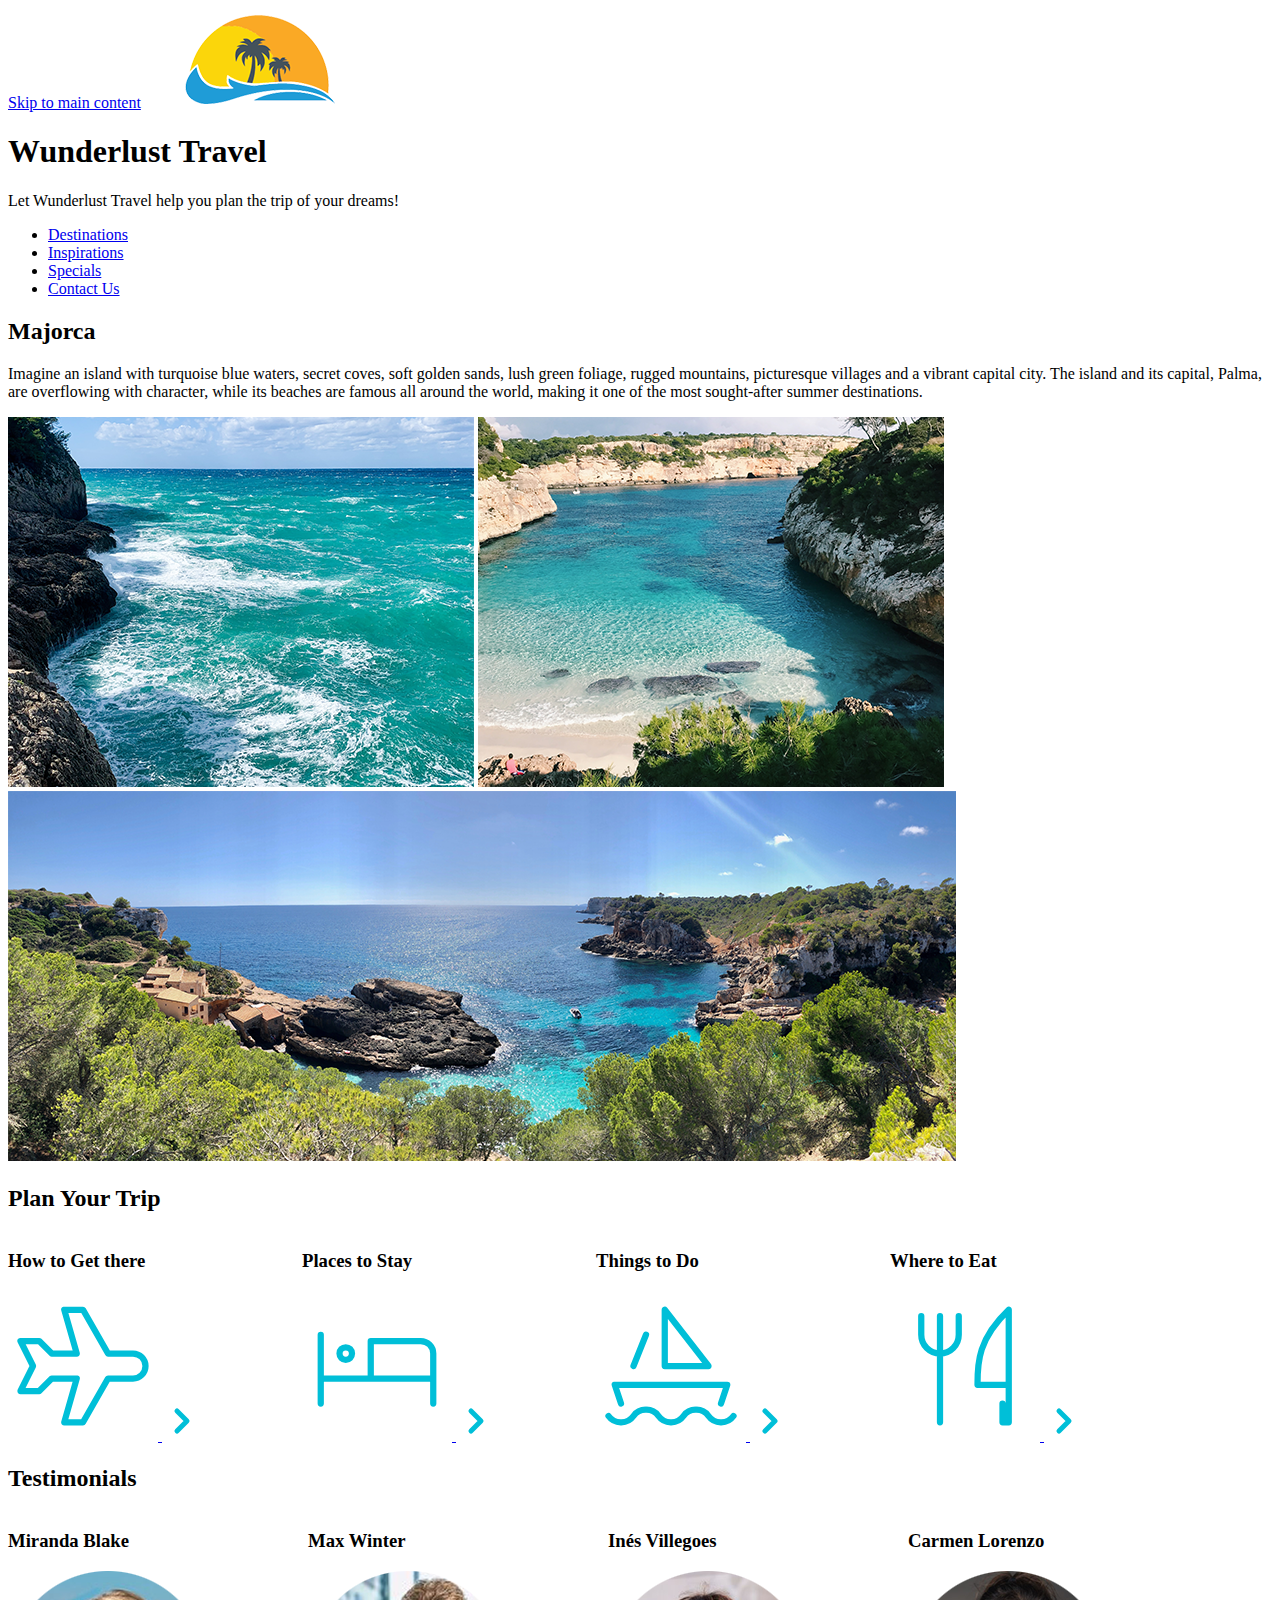
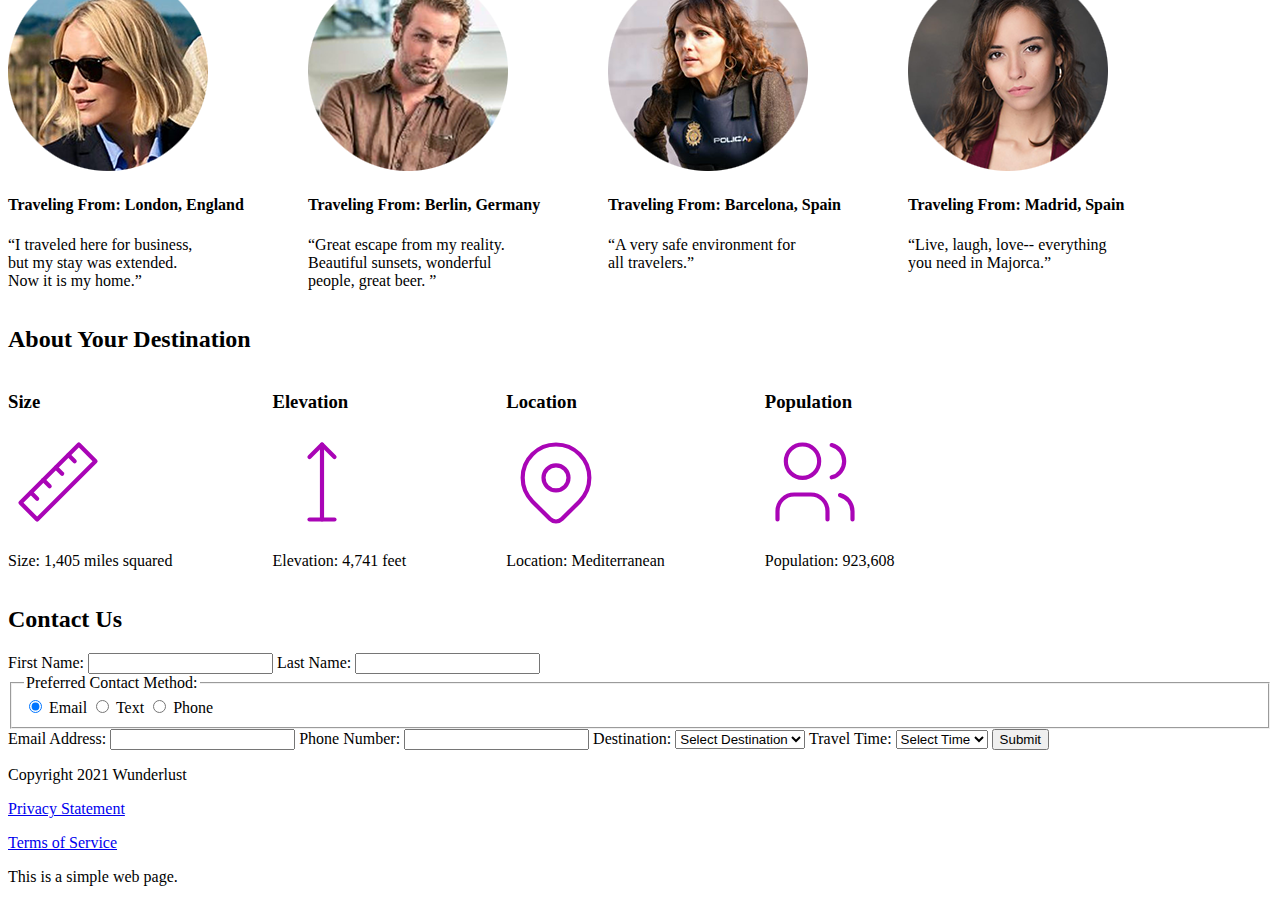
<file: index.html>
<!DOCTYPE html>
<html lang="en">
<head>
    <meta charset="UTF-8">
    <meta name="viewport" content="width=device-width, initial-scale=1">
    <title>Wunderlust Travel</title>
</head>
<body>
    <header>
        <a class="skip-link" href="#main-content">Skip to main content</a>

    <picture>
        <source media="(min-width: 650px)" srcset="images/logo-L.png">
        <source media="(min-width: 465px)" srcset="images/logo-M.png">
        <img src="images/logo-L.png" alt="Wunderlust Travel Logo" style="width:auto;">
    </picture>
    <h1>Wunderlust Travel</h1>
    <p>Let Wunderlust Travel help you plan the trip of your dreams!</p> 
    <nav>
            <ul>
                <li><a href="#destinations">Destinations</a></li>
                <li><a href="#inspirations">Inspirations</a></li>
                <li><a href="#specials">Specials</a></li>
                <li><a href="#contact-us">Contact Us</a></li>
            </ul>
        </nav>
</header> 
    <main id="main-content">
        <h2>Majorca</h2>
        <p>Imagine an island with turquoise blue waters, secret coves, soft golden sands, lush green foliage, rugged mountains,
        picturesque villages and a vibrant capital city. The island and its capital, Palma, are overflowing with character,
        while its beaches are famous all around the world, making it one of the most sought-after summer destinations.</p>
        <picture>
            <source media="(min-width: 1024px)" srcset="images/majorca-waves-L.png">
            <source media="(min-width: 780px)" srcset="images/majorca-waves-M.png">
            <source media="(min-width: 320px)" srcset="images/majorca-waves-S.png">
            <img src="images/majorca-waves-M.png" alt="Majorca Beach" style="width:auto;">
        </picture>
        <picture>
            <source media="(min-width: 1024px)" srcset="images/majorca-beach-L.png">
            <source media="(min-width: 780px)" srcset="images/majorca-beach-M.png">
            <source media="(min-width: 320px)" srcset="images/majorca-beach-S.png">
            <img src="images/majorca-beach-M.png" alt="Majorca Cove" style="width:auto;">
        </picture>
        <picture>
            <source media="(min-width: 1024px)" srcset="images/majorca-cove-L.png">
            <source media="(min-width: 780px)" srcset="images/majorca-cove-M.png">
            <source media="(min-width: 320px)" srcset="images/majorca-cove-S.png">
            <img src="images/majorca-cove-M.png" alt="Majorca Cove" style="width:auto;">
        </picture>
        <section id="plan-your-trip">
            <h2>Plan Your Trip</h2>
            <div style="display: inline-flex;">
                <article style="margin-right: 100px;">
                    <h3>How to Get there</h3> 
                    <a href="#" title="Search for flights">
                        <svg xmlns="http://www.w3.org/2000/svg" class="icon icon-tabler icon-tabler-plane" width="150" height="150"
                        viewBox="0 0 24 24" stroke-width="1" stroke="#00bfd8" fill="none" stroke-linecap="round" stroke-linejoin="round">
                            <path stroke="none" d="M0 0h24v24H0z" fill="none" />
                            <path d="M16 10h4a2 2 0 0 1 0 4h-4l-4 7h-3l2 -7h-4l-2 2h-3l2 -4l-2 -4h3l2 2h4l-2 -7h3z" />
                        </svg> 
                    </a>
                    <svg xmlns="http://www.w3.org/2000/svg"
                        class="icon icon-tabler icon-tabler-chevron-right" width="40" height="40" viewBox="0 0 24 24" stroke-width="3"
                        stroke="#00bfd8" fill="none" stroke-linecap="round" stroke-linejoin="round">
                        <path stroke="none" d="M0 0h24v24H0z" fill="none" />
                        <polyline points="9 6 15 12 9 18" />
                    </svg> 
                </article>
                <article style="margin-right: 100px;">
                    <h3>Places to Stay</h3>
                    <a href="#" title="Search for Hotels"> 
                        <svg xmlns="http://www.w3.org/2000/svg" class="icon icon-tabler icon-tabler-bed" width="150" height="150"
                        viewBox="0 0 24 24" stroke-width="1" stroke="#00bfd8" fill="none" stroke-linecap="round" stroke-linejoin="round">
                            <path stroke="none" d="M0 0h24v24H0z" fill="none" />
                            <path d="M3 7v11m0 -4h18m0 4v-8a2 2 0 0 0 -2 -2h-8v6" />
                            <circle cx="7" cy="10" r="1" />
                        </svg> 
                    </a> 
                    <svg xmlns="http://www.w3.org/2000/svg" class="icon icon-tabler icon-tabler-chevron-right" width="40" height="40" viewBox="0 0 24 24" stroke-width="3" stroke="#00bfd8" fill="none" stroke-linecap="round" stroke-linejoin="round">
                        <path stroke="none" d="M0 0h24v24H0z" fill="none" />
                        <polyline points="9 6 15 12 9 18" />
                    </svg>
                </article>
                <article style="margin-right: 100px;">
                    <h3>Things to Do</h3>
                    <a href="#" title="Search for Activities">
                        <svg xmlns="http://www.w3.org/2000/svg" class="icon icon-tabler icon-tabler-sailboat" width="150" height="150"
                    viewBox="0 0 24 24" stroke-width="1" stroke="#00bfd8" fill="none" stroke-linecap="round" stroke-linejoin="round">
                            <path stroke="none" d="M0 0h24v24H0z" fill="none" />
                            <path
                        d="M2 20a2.4 2.4 0 0 0 2 1a2.4 2.4 0 0 0 2 -1a2.4 2.4 0 0 1 2 -1a2.4 2.4 0 0 1 2 1a2.4 2.4 0 0 0 2 1a2.4 2.4 0 0 0 2 -1a2.4 2.4 0 0 1 2 -1a2.4 2.4 0 0 1 2 1a2.4 2.4 0 0 0 2 1a2.4 2.4 0 0 0 2 -1" />
                            <path d="M4 18l-1 -3h18l-1 3" />
                            <path d="M11 12h7l-7 -9v9" />
                            <line x1="8" y1="7" x2="6" y2="12" />
                        </svg> 
                    </a>
                    <svg xmlns="http://www.w3.org/2000/svg"
                    class="icon icon-tabler icon-tabler-chevron-right" width="40" height="40" viewBox="0 0 24 24" stroke-width="3"
                    stroke="#00bfd8" fill="none" stroke-linecap="round" stroke-linejoin="round">
                    <path stroke="none" d="M0 0h24v24H0z" fill="none" />
                    <polyline points="9 6 15 12 9 18" />
                    </svg>
                </article> 
                <article style="margin-right: 100px;">
                    <h3>Where to Eat</h3>
                    <a href="#" title="Search for Restaurants">
                        <svg
                        xmlns="http://www.w3.org/2000/svg" class="icon icon-tabler icon-tabler-tools-kitchen-2" width="150" height="150"
                        viewBox="0 0 24 24" stroke-width="1" stroke="#00bfd8" fill="none" stroke-linecap="round" stroke-linejoin="round">
                        <path stroke="none" d="M0 0h24v24H0z" fill="none" />
                        <path d="M19 3v12h-5c-.023 -3.681 .184 -7.406 5 -12zm0 12v6h-1v-3m-10 -14v17m-3 -17v3a3 3 0 1 0 6 0v-3" />
                        </svg> 
                    </a> 
                    <svg xmlns="http://www.w3.org/2000/svg"
                        class="icon icon-tabler icon-tabler-chevron-right" width="40" height="40" viewBox="0 0 24 24" stroke-width="3"
                        stroke="#00bfd8" fill="none" stroke-linecap="round" stroke-linejoin="round">
                        <path stroke="none" d="M0 0h24v24H0z" fill="none" />
                        <polyline points="9 6 15 12 9 18" />
                    </svg>
                </article>
            </div> 
        </section>

        <section id="testimonials" >
            <h2>Testimonials</h2>
            <div style="display: flex;">           
                <article>               
                    <h3>Miranda Blake</h3>
                    <picture >
                        <source srcset="images/miranda-blake-L.png" media="(min-width: 1024px)">
                        <source srcset="images/miranda-blake-M.png" media="(min-width: 780px)">
                        <source srcset="images/miranda-blake-S.png" media="(min-width: 320px)">
                        <img src="images/miranda-blake-S.png" alt="Miranda Blake">
                    </picture>
                    <h4>Traveling From: London, England</h4> 
                    <p style="text-wrap:wrap; width: 200px; margin-right: 100px;">“I traveled here for business, but my stay was extended. Now it is my home.” </p>
                </article>
                <article>
                <h3>Max Winter</h3>
                <picture>
                    <source srcset="images/max-winter-L.png" media="(min-width: 1024px)">
                    <source srcset="images/max-winter-M.png" media="(min-width: 780px)">
                    <source srcset="images/max-winter-S.png" media="(min-width: 320px)">
                    <img src="images/max-winter-S.png" alt="Max Winter">
                </picture>
                <h4>Traveling From: Berlin, Germany</h4> 
                <p style="text-wrap:wrap; width: 200px; margin-right: 100px;">“Great escape from my reality. Beautiful sunsets, wonderful people, great beer. ” </p>
                </article>
                <article>
                <h3>Inés Villegoes</h3>
                <picture>
                    <source srcset="images/ines-villegoes-L.png" media="(min-width: 1024px)">
                    <source srcset="images/ines-villegoes-M.png" media="(min-width: 780px)">
                    <source srcset="images/ines-villegoes-S.png" media="(min-width: 320px)">
                    <img src="images/ines-villegoes-S.png" alt="Inés Villegoes">
                </picture>
                <h4>Traveling From: Barcelona, Spain</h4> 
                <p style="text-wrap:wrap; width: 200px; margin-right: 100px;">“A very safe environment for all travelers.” </p>
                </article>
                <article>
                <h3>Carmen Lorenzo</h3>
                <picture>
                    <source srcset="images/carmen-lorenzo-L.png" media="(min-width: 1024px)">
                    <source srcset="images/carmen-lorenzo-M.png" media="(min-width: 780px)">
                    <source srcset="images/carmen-lorenzo-S.png" media="(min-width: 320px)">
                    <img src="images/carmen-lorenzo-S.png" alt="Carmen Lorenzo">
                </picture>
                <h4>Traveling From: Madrid, Spain</h4> 
                <p style="text-wrap:wrap; width: 200px; margin-right: 100px;">“Live, laugh, love-- everything you need in Majorca.” </p>
                </article>
            </div>
        </section>

        <section id="about">
            <h2>About Your Destination</h2> 
            <div style="display: flex;">
                <article style="margin-right: 100px;">
                    <h3>Size</h3>
                    <svg xmlns="http://www.w3.org/2000/svg"
                    class="icon icon-tabler icon-tabler-ruler-2" width="100" height="100" viewBox="0 0 24 24" stroke-width="1"
                    stroke="#a905b6" fill="none" stroke-linecap="round" stroke-linejoin="round">
                        <path stroke="none" d="M0 0h24v24H0z" fill="none" />
                        <path d="M17 3l4 4l-14 14l-4 -4z" />
                        <path d="M16 7l-1.5 -1.5" />
                        <path d="M13 10l-1.5 -1.5" />
                        <path d="M10 13l-1.5 -1.5" />
                        <path d="M7 16l-1.5 -1.5" />
                    </svg> 
                    <p>Size: 1,405 miles squared </p>
                </article>
                <article style="margin-right: 100px;">
                    <h3>Elevation</h3>
                    <svg
                        xmlns="http://www.w3.org/2000/svg" class="icon icon-tabler icon-tabler-arrow-top-bar" width="100" height="100"
                        viewBox="0 0 24 24" stroke-width="1" stroke="#a905b6" fill="none" stroke-linecap="round" stroke-linejoin="round">
                        <path stroke="none" d="M0 0h24v24H0z" fill="none" />
                        <line x1="12" y1="21" x2="12" y2="3" />
                        <path d="M15 6l-3 -3l-3 3" />
                        <line x1="9" y1="21" x2="15" y2="21" />
                    </svg> 
                    <p>Elevation: 4,741 feet</p> 
                </article>
                <article style="margin-right: 100px;">
                    <h3>Location</h3> 
                    <svg
                        xmlns="http://www.w3.org/2000/svg" class="icon icon-tabler icon-tabler-map-pin" width="100" height="100"
                        viewBox="0 0 24 24" stroke-width="1" stroke="#a905b6" fill="none" stroke-linecap="round" stroke-linejoin="round">
                        <path stroke="none" d="M0 0h24v24H0z" fill="none" />
                        <circle cx="12" cy="11" r="3" />
                        <path d="M17.657 16.657l-4.243 4.243a2 2 0 0 1 -2.827 0l-4.244 -4.243a8 8 0 1 1 11.314 0z" />
                    </svg> 
                    <p>Location: Mediterranean</p> 
                </article>
                <article style="margin-right: 100px;">
                    <h3>Population</h3> 
                    <svg
                        xmlns="http://www.w3.org/2000/svg" class="icon icon-tabler icon-tabler-users" width="100" height="100"
                        viewBox="0 0 24 24" stroke-width="1" stroke="#a905b6" fill="none" stroke-linecap="round" stroke-linejoin="round">
                        <path stroke="none" d="M0 0h24v24H0z" fill="none" />
                        <circle cx="9" cy="7" r="4" />
                        <path d="M3 21v-2a4 4 0 0 1 4 -4h4a4 4 0 0 1 4 4v2" />
                        <path d="M16 3.13a4 4 0 0 1 0 7.75" />
                        <path d="M21 21v-2a4 4 0 0 0 -3 -3.85" />
                    </svg> 
                    <p>Population: 923,608</p>
                </article>
            </div>
        </section>
        <section id="Contact-Us">
            <h2>Contact Us</h2>
            <form>
                <label for="first-name">First Name:</label>
                <input type="text" id="first-name" name="first-name" required>

                <label for="last-name">Last Name:</label>
                <input type="text" id="last-name" name="last-name" required>

                <fieldset>
                    <legend>Preferred Contact Method:</legend>                    
                    <input type="radio" id="contact-method-email" name="contact-method" value="email" checked>
                    <label for="contact-method-email">Email</label>

                    <input type="radio" id="contact-method-text" name="contact-method" value="text">
                    <label for="contact-method-text">Text</label>

                    <input type="radio" id="contact-method-phone" name="contact-method" value="phone">
                    <label for="contact-method-phone">Phone</label>
                </fieldset>

                <label for="email">Email Address:</label>
                <input type="email" id="email" name="email" required>

                <label for="phone">Phone Number:</label>
                <input type="tel" id="phone" name="phone" required>

                <label for="destination">Destination:</label>
                <select id="destination" name="destination" required>
                    <option value="">Select Destination</option>
                    <option value="barcelona">Barcelona</option>
                    <option value="granada">Granada</option>
                    <option value="ibiza">Ibiza</option>
                    <option value="madrid">Madrid</option>
                    <option value="majorca">Majorca</option>
                    <option value="seville">Seville</option>
                    <option value="tenerife">Tenerife</option>
                    <option value="valencia">Valencia</option>
                </select>

                <label for="travel-time">Travel Time:</label>
                <select id="travel-time" name="travel-time" required>
                    <option value="">Select Time</option>
                    <option value="fall">Fall</option>
                    <option value="winter">Winter</option>
                    <option value="spring">Spring</option>
                    <option value="summer">Summer</option>
                    <option value="flexible">Flexible</option>
                </select>

                <button type="submit">Submit</button>
            </form>
            <p>Copyright 2021 Wunderlust</p>
            <p><a href="#">Privacy Statement</a></p>
            <p><a href="#">Terms of Service</a></p>
        </section>
    </main>
    <p>This is a simple web page.</p>
</body>
</html>
</file>
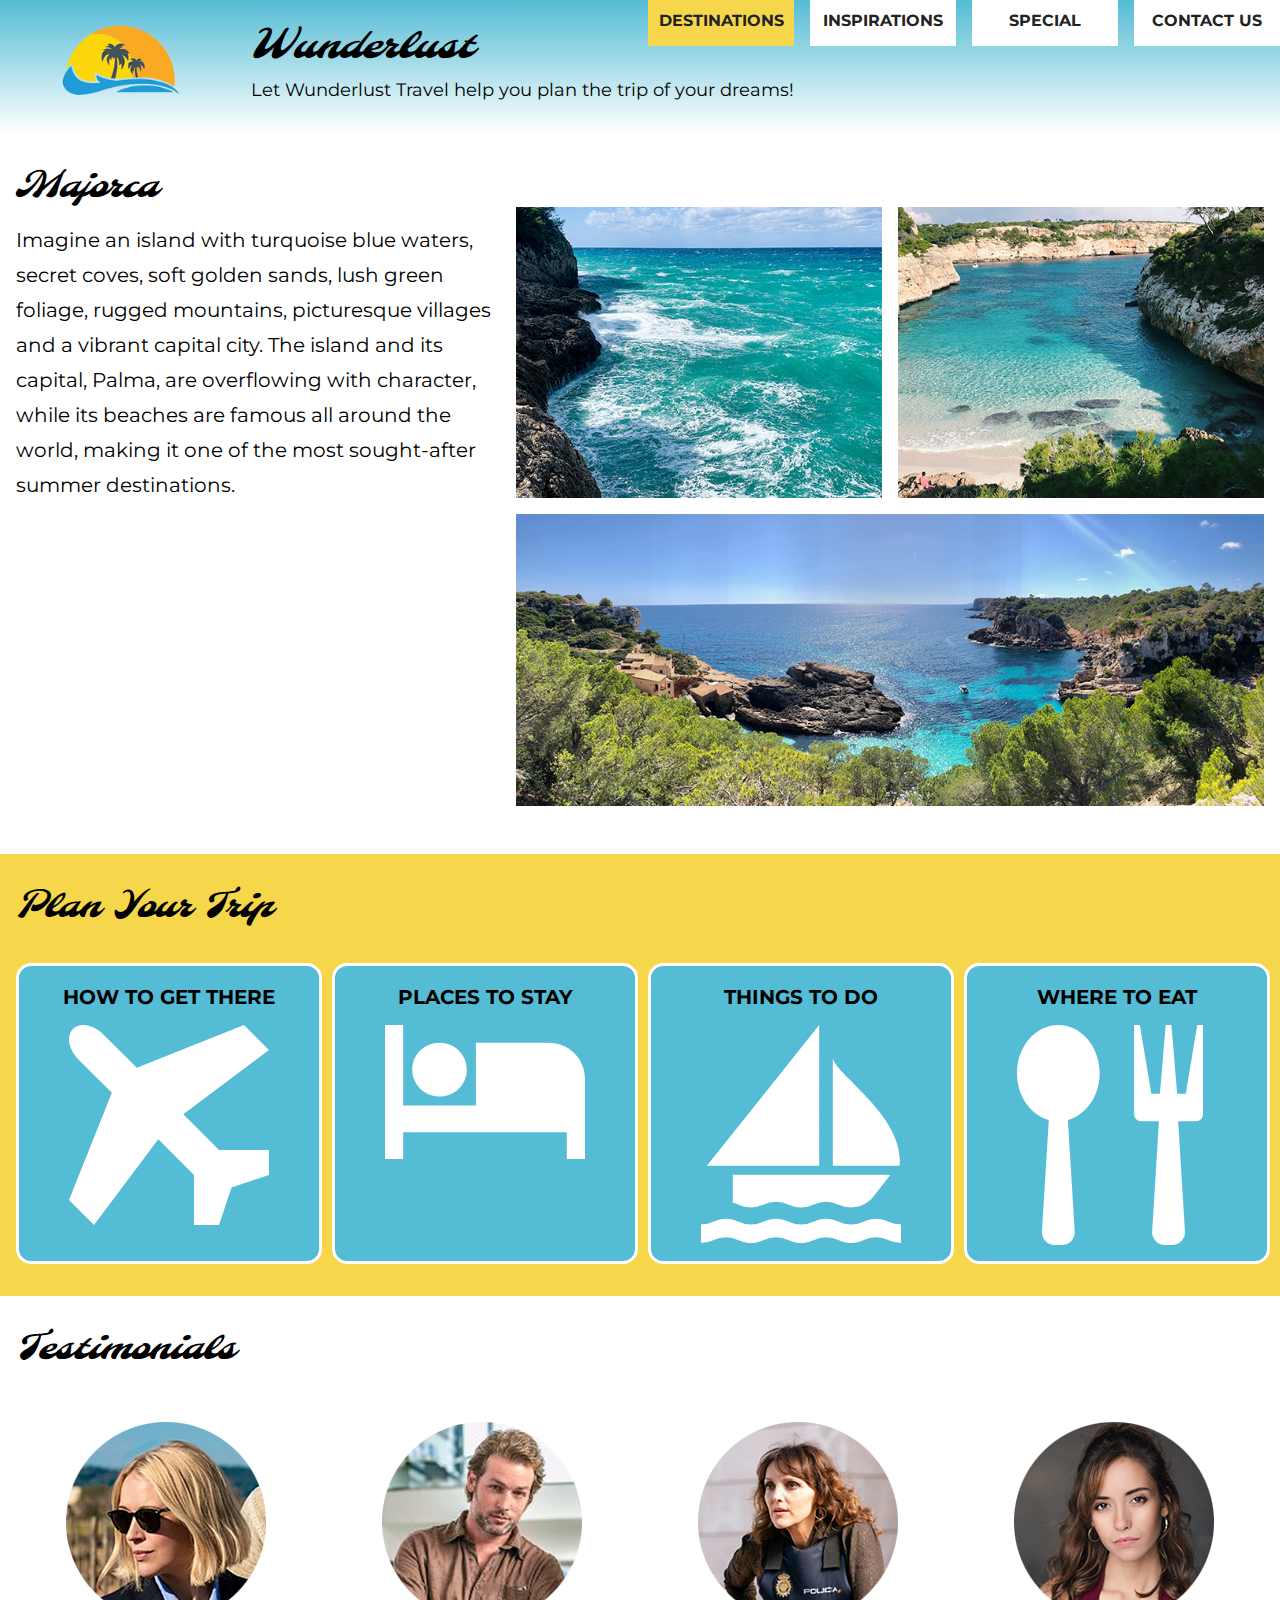
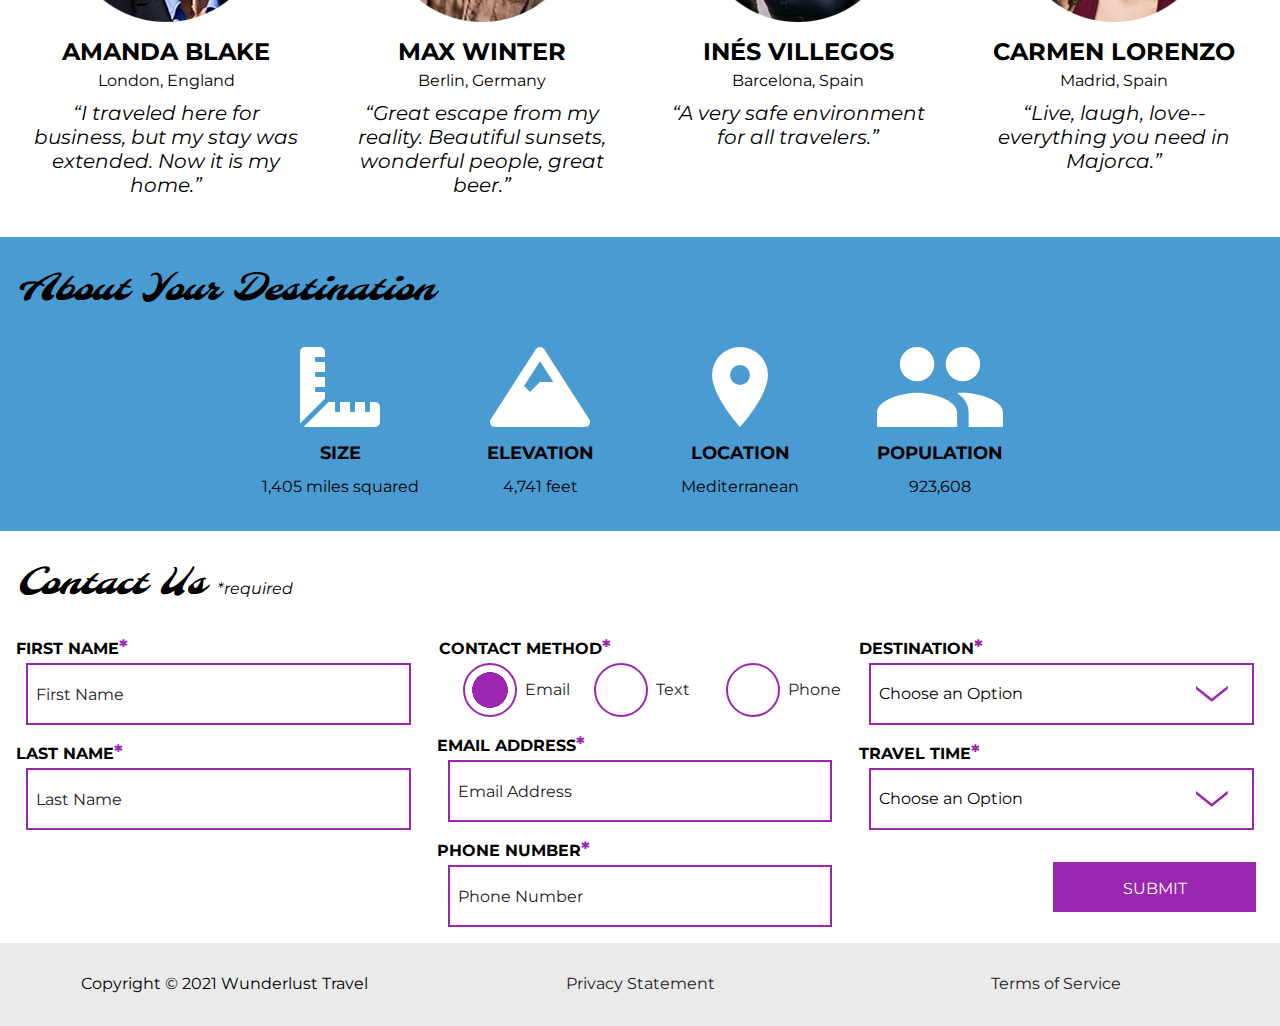
<file: wunderlust-majorca.html>
<!DOCTYPE html>
<html lang="en">
    <head>
        <meta charset="utf-8">
        <meta name="viewport" content="width=device-width, initial-scale=1">
        <meta name="author" content="Jessica Barnett, Christina Carrasquilla">
        <meta name="description" content="Let Wunderlust Travel take you to beautiful Majorca this year! Majorca is a beautiful island and offers beauty and fun to its visitors">
        <meta name="keywords" content="travel, majorca, beach, island, vacation, destination, getaway, restaurants in majorca, entertainment in majorca, testimonials from visitors">
        <title>Wunderlust Travel</title>
        <meta name="robots" content="index,follow">

        <!-- ~~~~~~~~~~ TWITTER CARD TAGS ~~~~~~~~~~ -->
        <meta name="twitter:card" content="summary_large_image">
        <meta name="twitter:site" content="@wunderlusttravel">
        <meta name="twitter:creator" content="@wunderlusttravel">
        <meta name="twitter:title" content="Wunderlust Travel: Majorca">
        <meta name="twitter:description" content="Let Wunderlust Travel take you to beautiful Majorca this year! Majorca is a beautiful island and offers beauty and fun to its visitors">
        <meta name="twitter:image" content="https://wunderlusttravel.com/images/majorca-cove.png">

        <!-- ~~~~~~~~~~ OPEN GRAPH META TAGS ~~~~~~~~~~ -->
        <meta property="og:title" content="See Majorca with Wunderlust Travel">
        <meta property="og:type" content="website">
        <meta property="og:image" content="https://wunderlusttravel.com/images/majorca-cove.png">
        <meta property="og:url" content="https://wunderlusttravel.com/majorca">
        <meta property="og:description" content="Let Wunderlust Travel take you to beautiful Majorca this year! Majorca is a beautiful island and offers beauty and fun to its visitors">
        <!-- ~~~~~~~~~~FAVICON ~~~~~~~~~~ -->
        <link rel="shortcut icon" href="images/favicon.png">

        <!-- ~~~~~~~~~~ GOOGLE FONTS ~~~~~~~~~~ -->
        <link rel="preconnect" href="https://fonts.googleapis.com">
        <link rel="preconnect" href="https://fonts.gstatic.com" crossorigin>
        <link href="https://fonts.googleapis.com/css2?family=Molle:ital@1&family=Montserrat:wght@400;600&display=swap" rel="stylesheet">
        <link href="styles.css" rel="stylesheet">
        
    </head>
    <body>
        <a id="skip" href="#main-content">Skip to Main Content</a>
        <!-- styling skip links: https://webaim.org/techniques/css/invisiblecontent/ -->
        <header>
            <a href="index.html" id="logo"><picture>
                <source media="(min-width: 700px)" srcset="images/logo-L.png">
                <source media="(min-width: 465px)" srcset="images/logo-M.png">
                <img src="images/logo-L.png"
                    alt="The Wunderlust logo shows blue waves and the outline of two palm trees against an orange sun"
                    style="width:auto;">
            </picture></a>
            <h1>Wunderlust</h1>
			<p>Let Wunderlust Travel help you plan the trip of your dreams!</p>			
            <nav>
                <div id="menu-toggle">
                    <!-- responsive menu code from (with changes made to match mockups): https://css-tricks.com/three-css-alternatives-to-javascript-navigation/ -->
                    <h2 class="sr-only">Main Navigation</h2>
                    <!-- hidden but accessible headings from: https://webaim.org/techniques/css/invisiblecontent/ -->
                    <input name="toggle" id="toggle" type="checkbox">
                    <label for="toggle">Menu</label>
                    <ul>
                        <li class="active"><a href="#">Destinations</a></li>
                        <li><a href="#">Inspirations</a></li>
                        <li><a href="#">Special</a></li>
                        <li><a href="#">Contact Us</a></li>
                    </ul>
                </div>
            </nav>
        </header>
        <main id="main-content">
            <article>
                <div id="intro">  
                    <h2>Majorca</h2>
                    <p>Imagine an island with turquoise blue waters, secret coves, soft golden sands, lush green foliage, rugged mountains, picturesque villages and a vibrant capital city. The island and its capital, Palma, are overflowing with character, while its beaches are famous all around the world, making it one of the most sought-after summer destinations.</p>
                    <div id="img-grid">
                        <img src="images/majorca-waves.png" alt="Turquoise blue waters with white wave caps crashing against a rock cliff">
                        <img src="images/majorca-beach.png" alt="A calm cove with turquoise waters calmly lapping at a light sand beach">
                        <picture>
                            <source srcset="images/majorca-cove-small.png"
                                media="(max-width: 500px)">
                            <img src="images/majorca-cove.png" alt="Deep blue water leading to the horizon with the island and trees in the foreground">
                        </picture>
                    </div>
                </div>  
                <section id="plan">
                    <h3>Plan Your Trip</h3>
                    <div>
                        <section>
                            <h4>How to Get There</h4>
                            <a href="#" title="Search for flights">
                                <img src="images/get.svg" alt="airplane icon">
                            </a>
                        </section>      
                        <section>
                            <h4>Places to Stay</h4>
                            <a href="#" title="Search for hotels">
                                <img src="images/stay.svg" alt="bed icon">
                            </a>
                        </section>
                        <section>
                            <h4>Things to Do</h4>
                            <a href="#" title="Search for Activities">
                                <img src="images/do.svg" alt="sailboat icon">
                            </a>                     
                        </section>    
                        <section>
                            <h4>Where to Eat</h4>
                            <a href="#" title="Search for Restaurants">
                                <img src="images/eat.svg" alt="fork and spoon icon">                         
                            </a>
                        </section>
                    </div>   
                </section>
                <section id="testimonials">
                    <h3>Testimonials</h3>
                    <div>
                        <section>
                            <img src="images/miranda-blake.png" alt="Miranda Blake has a blonde bob and is wearing dark sunglasses">
                            <h4>Amanda Blake</h4>
                            <p>London, England</p>
                            <q>I traveled here for business, but my stay was extended. Now it is my home.</q>
                        </section>
                        <section>
                            <img src="images/max-winter.png" alt="Max Winter has dark blonde hair and a trimmed beard and mustache">
                            <h4>Max Winter</h4>
                            <p>Berlin, Germany</p>
                            <q>Great escape from my reality. Beautiful sunsets, wonderful people, great beer.</q>
                        </section>
                        <section>
                            <img src="images/ines-villegoes.png" alt="Ines Villegos has shoulder-length, wavy, brown hair and is wearing a brown sweater"> 
                            <h4>Inés Villegos</h4> 
                            <p>Barcelona, Spain</p>
                            <q>A very safe environment for all travelers.</q>
                        </section>
                        <section>
                            <img src="images/carmen-lorenzo.png" alt="Carmen Lorenzo has long, dark brown hair and is wearing gold hoop earrings">
                            <h4>Carmen Lorenzo</h4> 
                            <p>Madrid, Spain</p>
                            <q>Live, laugh, love-- everything you need in Majorca.</q>
                        </section>
                    </div>
                </section>
                <section id="about">
                    <h3>About Your Destination</h3>
                    <div>
                        <section>
                            <img src="images/size.svg" alt="ruler icon">
                            <h4>Size</h4> 
                            <p>1,405 miles squared</p>
                        </section>
                        <section>
                            <img src="images/elevation.svg" alt="mountain icon">
                            <h4>Elevation</h4> 
                            <p>4,741 feet</p>
                        </section>
                        <section>
                            <img src="images/location.svg" alt="location pin icon">
                            <h4>Location</h4> 
                            <p>Mediterranean</p>
                        </section>
                        <section>
                            <img src="images/population.svg" alt="people icon">
                            <h4>Population</h4>
                            <p>923,608</p>
                        </section>
                    </div>  
                </section>
                <section id="contact">
                    <h3>Contact Us <span class="form-required">*required</span></h3>
                    <form method="post" action="https://wp.zybooks.com/form-viewer.php">
                        <div id="names">
                            <label for="fName">First Name<span class="required">*</span></label>
                            <input type="text" name="fName" id="fName" autocomplete="given-name" placeholder="First Name" required>
                            <!-- custom input styles from https://moderncss.dev/custom-css-styles-for-form-inputs-and-textareas/ -->
                            <label for="lName">Last Name<span class="required">*</span></label>
                            <input type="text" name="lName" id="lName" autocomplete="family-name" placeholder="Last Name" required>
                        </div>
                        <div id="nums">
                            <fieldset>
                                <legend>Contact Method<span class="required">*</span></legend>
                                <!-- custom radio button styles from https://moderncss.dev/pure-css-custom-styled-radio-buttons/ -->
                                <label for="prefEmail">
                                    <span class="radio-input">
                                        <input type="radio" name="contactPref" id="prefEmail" required checked>
                                        <span class="radio-control"></span>
                                    </span>
                                    <span class="radio-label">Email</span>
                                </label>
                                <label for="prefText">
                                    <span class="radio-input">
                                        <input type="radio" name="contactPref" id="prefText">
                                        <span class="radio-control"></span>
                                    </span>
                                    <span class="radio-label">Text</span>
                                </label>
                                <label for="prefPhone">
                                    <span class="radio-input">
                                        <input type="radio" name="contactPref" id="prefPhone">
                                        <span class="radio-control"></span>
                                    </span>
                                    <span class="radio-label">Phone</span>
                                </label>
                            </fieldset>
                            <label for="email">Email Address<span class="required">*</span></label>
                            <input type="email" name="email" id="email" autocomplete="email" placeholder="Email Address" required>
                            <label for="phone">Phone Number<span class="required">*</span></label>
                            <input type="tel" name="phone" id="phone" autocomplete="tel" placeholder="Phone Number" required>
                        </div>
                        <div id="selects">
                            <!-- custom select styles from: https://moderncss.dev/custom-select-styles-with-pure-css/ -->
                            <label for="destination">Destination<span class="required">*</span></label>
                            <div class="custom-select">
                                <select name="destination" id="destination" required>
                                    <option value="" disabled selected>Choose an Option</option>
                                    <option value="barcelona">Barcelona</option>
                                    <option value="granada">Granada</option>
                                    <option value="ibiza">Ibiza</option>
                                    <option value="madrid">Madrid</option>
                                    <option value="majora">Majora</option>
                                    <option value="seville">Seville</option>
                                    <option value="tenerife">Tenerife</option>
                                    <option value="valencia">Valencia</option>
                                </select>
                                <span class="focus"></span>
                            </div>  
                            <label for="travelTime">Travel Time<span class="required">*</span></label>
                            <div class="custom-select">
                                <select name="travelTime" id="travelTime" required>
                                    <option value="" disabled selected>Choose an Option</option>
                                    <option value="fall">Fall</option>
                                    <option value="winter">Winter</option>
                                    <option value="spring">Spring</option>
                                    <option value="summer">Summer</option>
                                    <option value="flexible">Flexible</option>
                                </select>
                                <span class="focus"></span>
                            </div> 
                            <input type="submit" name="mySubmit" id="mySubmit" value="Submit">
                        </div>
                    </form>
                </section>
            </article>
        </main>
        <footer>
            <p>Copyright &copy; 2021 Wunderlust Travel</p>
            <a href="#">Privacy Statement</a>
            <a href="#">Terms of Service</a>
        </footer>
    </body>
</html>
</file>
<file: styles.css>
/*! normalize.css v8.0.1 | MIT License | github.com/necolas/normalize.css */

/* Document
   ========================================================================== */

/**
 * 1. Correct the line height in all browsers.
 * 2. Prevent adjustments of font size after orientation changes in iOS.
 */

html {
    line-height             : 1.15;
    /* 1 */
    -webkit-text-size-adjust: 100%;
    /* 2 */
}

/* Sections
     ========================================================================== */

/**
   * Remove the margin in all browsers.
   */

body {
    margin: 0;
}

/**
   * Render the `main` element consistently in IE.
   */

main {
    display: block;
}

/**
   * Correct the font size and margin on `h1` elements within `section` and
   * `article` contexts in Chrome, Firefox, and Safari.
   */

h1 {
    font-size: 2em;
    margin   : 0.67em 0;
}

/* Grouping content
     ========================================================================== */

/**
   * 1. Add the correct box sizing in Firefox.
   * 2. Show the overflow in Edge and IE.
   */

hr {
    box-sizing: content-box;
    /* 1 */
    height    : 0;
    /* 1 */
    overflow  : visible;
    /* 2 */
}

/**
   * 1. Correct the inheritance and scaling of font size in all browsers.
   * 2. Correct the odd `em` font sizing in all browsers.
   */

pre {
    font-family: monospace, monospace;
    /* 1 */
    font-size  : 1em;
    /* 2 */
}

/* Text-level semantics
     ========================================================================== */

/**
   * Remove the gray background on active links in IE 10.
   */

a {
    background-color: transparent;
}

/**
   * 1. Remove the bottom border in Chrome 57-
   * 2. Add the correct text decoration in Chrome, Edge, IE, Opera, and Safari.
   */

abbr[title] {
    border-bottom          : none;
    /* 1 */
    text-decoration        : underline;
    /* 2 */
    -webkit-text-decoration: underline dotted;
    text-decoration        : underline dotted;
    /* 2 */
}

/**
   * Add the correct font weight in Chrome, Edge, and Safari.
   */

b,
strong {
    font-weight: bolder;
}

/**
   * 1. Correct the inheritance and scaling of font size in all browsers.
   * 2. Correct the odd `em` font sizing in all browsers.
   */

code,
kbd,
samp {
    font-family: monospace, monospace;
    /* 1 */
    font-size  : 1em;
    /* 2 */
}

/**
   * Add the correct font size in all browsers.
   */

small {
    font-size: 80%;
}

/**
   * Prevent `sub` and `sup` elements from affecting the line height in
   * all browsers.
   */

sub,
sup {
    font-size     : 75%;
    line-height   : 0;
    position      : relative;
    vertical-align: baseline;
}

sub {
    bottom: -0.25em;
}

sup {
    top: -0.5em;
}

/* Embedded content
     ========================================================================== */

/**
   * Remove the border on images inside links in IE 10.
   */

img {
    border-style: none;
}

/* Forms
     ========================================================================== */

/**
   * 1. Change the font styles in all browsers.
   * 2. Remove the margin in Firefox and Safari.
   */

button,
input,
optgroup,
select,
textarea {
    font-family: inherit;
    /* 1 */
    font-size  : 100%;
    /* 1 */
    line-height: 1.15;
    /* 1 */
    margin     : 0;
    /* 2 */
}

/**
   * Show the overflow in IE.
   * 1. Show the overflow in Edge.
   */

button,
input {
    /* 1 */
    overflow: visible;
}

/**
   * Remove the inheritance of text transform in Edge, Firefox, and IE.
   * 1. Remove the inheritance of text transform in Firefox.
   */

button,
select {
    /* 1 */
    text-transform: none;
}

/**
   * Correct the inability to style clickable types in iOS and Safari.
   */

button,
[type="button"],
[type="reset"],
[type="submit"] {
    -webkit-appearance: button;
}

/**
   * Remove the inner border and padding in Firefox.
   */

button::-moz-focus-inner,
[type="button"]::-moz-focus-inner,
[type="reset"]::-moz-focus-inner,
[type="submit"]::-moz-focus-inner {
    border-style: none;
    padding     : 0;
}

/**
   * Restore the focus styles unset by the previous rule.
   */

button:-moz-focusring,
[type="button"]:-moz-focusring,
[type="reset"]:-moz-focusring,
[type="submit"]:-moz-focusring {
    outline: 1px dotted ButtonText;
}

/**
   * Correct the padding in Firefox.
   */

fieldset {
    padding: 0.35em 0.75em 0.625em;
}

/**
   * 1. Correct the text wrapping in Edge and IE.
   * 2. Correct the color inheritance from `fieldset` elements in IE.
   * 3. Remove the padding so developers are not caught out when they zero out
   *    `fieldset` elements in all browsers.
   */

legend {
    box-sizing : border-box;
    /* 1 */
    color      : inherit;
    /* 2 */
    display    : table;
    /* 1 */
    max-width  : 100%;
    /* 1 */
    padding    : 0;
    /* 3 */
    white-space: normal;
    /* 1 */
}

/**
   * Add the correct vertical alignment in Chrome, Firefox, and Opera.
   */

progress {
    vertical-align: baseline;
}

/**
   * Remove the default vertical scrollbar in IE 10+.
   */

textarea {
    overflow: auto;
}

/**
   * 1. Add the correct box sizing in IE 10.
   * 2. Remove the padding in IE 10.
   */

[type="checkbox"],
[type="radio"] {
    box-sizing: border-box;
    /* 1 */
    padding   : 0;
    /* 2 */
}

/**
   * Correct the cursor style of increment and decrement buttons in Chrome.
   */

[type="number"]::-webkit-inner-spin-button,
[type="number"]::-webkit-outer-spin-button {
    height: auto;
}

/**
   * 1. Correct the odd appearance in Chrome and Safari.
   * 2. Correct the outline style in Safari.
   */

[type="search"] {
    -webkit-appearance: textfield;
    /* 1 */
    outline-offset    : -2px;
    /* 2 */
}

/**
   * Remove the inner padding in Chrome and Safari on macOS.
   */

[type="search"]::-webkit-search-decoration {
    -webkit-appearance: none;
}

/**
   * 1. Correct the inability to style clickable types in iOS and Safari.
   * 2. Change font properties to `inherit` in Safari.
   */

::-webkit-file-upload-button {
    -webkit-appearance: button;
    /* 1 */
    font              : inherit;
    /* 2 */
}

/* Interactive
     ========================================================================== */

/*
   * Add the correct display in Edge, IE 10+, and Firefox.
   */

details {
    display: block;
}

/*
   * Add the correct display in all browsers.
   */

summary {
    display: list-item;
}

/* Misc
     ========================================================================== */

/**
   * Add the correct display in IE 10+.
   */

template {
    display: none;
}

/**
   * Add the correct display in IE 10.
   */

[hidden] {
    display: none;
}

/* --------------- CUSTOM STYLES BY ME - SOLUTION FILE --------------- */

/* ---------- GLOBAL/MOBILE STYLES ---------- */
/* ---------- ROOT STYLES ---------- */
:root {
    --sea-blue    : #55BCD5;
    --deep-blue   : #499BD2;
    --purple      : #9B26B0;
    --white       : #fff;
    --yellow      : #F6D64A;
    --light-gray  : #eaeaea;
    --dark-gray   : #222;
    font-size     : 16px;
    /* 16px = 12pt */
    --heading-font: "Molle", sans-serif;
    --body-font   : "Montserrat", Helvetica, Arial, sans-serif;
    box-sizing    : border-box;
}

/* ---------- HEADING STYLES ---------- */
h1,
h2,
h3 {
    font-family: var(--heading-font);
    font-weight: normal;
    font-style : italic;
}

h1 {
    grid-column : 1/-1;
    margin      : 0.5rem 0 0 0;
    padding-left: 1.5rem;
}

h2 {
    font-size   : 1.75rem;
    margin      : 0;
    padding-left: 1rem;
}

h3 {
    font-size : 1.75rem;
    margin-top: 1rem;
}

h4 {
    font-size     : 1.25rem;
    font-family   : var(--body-font);
    font-weight   : bold;
    margin        : 0.25rem 0;
    text-transform: uppercase;
    text-align    : center;
}

#testimonials h4 {
    font-size: 1.5rem;
}

#about h4 {
    font-size: 1.1rem;
}

#contact h3 {
    margin-bottom: 1rem;
}

/* ---------- HIDDEN HEADING STYLES ---------- */
/* FROM: https://webaim.org/techniques/css/invisiblecontent/ */
.sr-only {
    position: absolute;
    left    : -10000px;
    top     : auto;
    width   : 1px;
    height  : 1px;
    overflow: hidden;
}

/* ---------- LINK STYLES ---------- */
a {
    display    : block;
    padding    : 1rem;
    font-family: var(--body-font);
}

nav a {
    text-transform: uppercase;
    text-align    : center;
    font-weight   : bold;
    padding       : 1.5rem 0;
}

#logo {
    padding: 0.25rem;
}

#plan a {
    padding  : 0;
    min-width: 50%;
    max-width: 200px;
    margin   : 0 auto;
}

/* ---------- LINK HOVER STYLES ---------- */
@media (hover: hover) {
    #menu-toggle a:hover {
        background-color: var(--yellow);
    }

    footer a:hover {
        text-decoration: underline;
    }
}

/* ---------- TEXT STYLES ---------- */
header p {
    grid-column: 1/-1;
    padding    : 0.5rem 1.5rem 1rem 1.5rem;
    font-size  : 1.15rem;
}

p,
q {
    font-family: var(--body-font);
    max-width  : 75ch;
}

p {
    font-size  : 1rem;
    line-height: 1.5rem;
    padding    : 1rem;
    margin     : 0;
}

q {
    display    : block;
    font-style : italic;
    font-size  : 1.25rem;
    line-height: 1.5rem;
}

#testimonials p,
#testimonials q {
    text-align: center;
    padding   : 0;
}

#testimonials p {
    margin: 0.25rem 0;
}

#testimonials q {
    margin: 0.5rem 0;
}

#about p {
    font-size : 1rem;
    text-align: center;
    padding   : 0.5rem 1rem 1rem 1rem;
}

.form-required {
    font-family: var(--body-font);
    font-weight: normal;
    font-style : italic;
    font-size  : 1rem;
}

.required {
    font-family: var(--body-font);
    font-size  : 1.25rem;
    color      : var(--purple);
}

/* ---------- IMAGE STYLES ---------- */
img,
picture {
    display  : block;
    max-width: 100%;
}

header img {
    width  : 100px;
    padding: 0.5rem;
}

#img-grid img {
    margin   : 1rem auto;
    width    : 100%;
    max-width: 385px;
}

#plan img {
    min-width: 50%;
    max-width: 200px;
}

#testimonials img {
    margin   : 0 auto 1rem auto;
    max-width: 200px;
}

#about img {
    height    : 80px;
    max-height: 150px;
    margin    : 0 auto 1rem auto;
}

/* ---------- FORM STYLES ---------- */
form {
    width    : 100%;
    max-width: 500px;
    margin   : 0 auto;
}

input,
label,
legend,
select,
option {
    font-family: var(--body-font);
    display    : block;
    width      : 90%;
}

label,
legend {
    font-weight   : bold;
    margin        : 1rem 0 0.25rem 0;
    text-transform: uppercase;
}

input::-webkit-input-placeholder {
    color: var(--dark-gray);
}

input::-moz-placeholder {
    color: var(--dark-gray);
}

input:-ms-input-placeholder {
    color: var(--dark-gray);
}

input::-ms-input-placeholder {
    color: var(--dark-gray);
}

input::placeholder {
    color: var(--dark-gray);
}

/* custom input styles from https://moderncss.dev/custom-css-styles-for-form-inputs-and-textareas/ */
input {
    padding         : 0.25rem 0.5rem;
    background-color: var(--white);
    border          : 2px solid var(--purple);
    border-radius   : 0;
    height          : 50px;
    margin          : 0 auto;
    outline         : none;
}

/* reset select to add custom styles from: https://moderncss.dev/custom-select-styles-with-pure-css/ */
select {
    -webkit-appearance: none;
    -moz-appearance   : none;
    appearance        : none;
    background-color  : transparent;
    border            : none;
    padding           : 0 1rem 0 0;
    margin            : 0;
    outline           : none;
    width             : 100%;
    height            : 100%;
}

.custom-select {
    height             : 50px;
    border             : 2px solid var(--purple);
    padding            : 0.25rem 0.5rem;
    background-color   : var(--white);
    width              : 90%;
    margin             : 0 auto;
    display            : grid;
    grid-template-areas: "select";
    align-items        : center;
    position           : relative;
}

select,
.custom-select:after {
    grid-area: select;
}

.custom-select::after {
    content          : "";
    width            : 2rem;
    height           : 2rem;
    margin-top       : 1rem;
    margin-right     : 1rem;
    background-color : var(--purple);
    -webkit-clip-path: polygon(0% 0%, 50% 40%, 100% 0%, 100% 10%, 50% 50%, 0% 10%);
    clip-path        : polygon(0% 0%, 50% 40%, 100% 0%, 100% 10%, 50% 50%, 0% 10%);
    justify-self     : end;
}

select:focus+.focus {
    position  : absolute;
    top       : -1px;
    left      : -1px;
    right     : -1px;
    bottom    : -1px;
    border    : 2px solid var(--deep-blue);
    box-shadow: 0 0 0 2px #555;
    outline   : 3px solid transparent;
}

option {
    color: var(--dark-gray);
}

input:focus {
    border-color: var(--deep-blue);
    box-shadow  : 0 0 0 2px #555;
    outline     : 3px solid transparent;
}

fieldset {
    padding   : 0;
    margin-top: 1rem;
}

fieldset label {
    display              : grid;
    grid-template-columns: -webkit-min-content auto;
    grid-template-columns: min-content auto;
    gap                  : 0.5rem;
    align-items          : center;
}

/* custom radio button styles from https://moderncss.dev/pure-css-custom-styled-radio-buttons/ */
input[type=radio] {
    opacity: 0;
    width  : 0;
    height : 0;
}

.radio-input {
    display: flex;
}

.radio-input input:checked+.radio-control {
    background: radial-gradient(var(--purple) 50%, var(--white) 51%);
}

.radio-input input:focus+.radio-control {
    box-shadow: 0 0 0 0.35em var(--deep-blue);
}

.radio-control {
    display      : block;
    width        : 50px;
    height       : 50px;
    border-radius: 50%;
    border       : 2px solid var(--purple);
}

.radio-label {
    color         : var(--dark-gray);
    text-transform: none;
    font-weight   : normal;
}

fieldset {
    border: none;
}

fieldset label {
    padding-left: 1.5rem;
}

form span {
    color: var(--purple);
}

input[type=submit] {
    padding         : 1rem;
    background-color: var(--purple);
    color           : var(--white);
    width           : 97%;
    margin          : 1rem auto;
    text-transform  : uppercase;
}

/* ---------- CONTAINER STYLES ---------- */
#plan,
#testimonials,
#about,
#contact {
    padding: 1rem;
    width  : calc(100% - 2rem);
}

#plan {
    background-color: var(--yellow);
    padding-bottom  : 2rem;
}

#plan section {
    background-color: var(--sea-blue);
    border          : 3px solid var(--white);
    border-radius   : 5%;
    padding         : 0.5rem;
    width           : 90%;
    max-width       : 350px;
    margin          : 1rem auto;
}

#testimonials section {
    padding: 1rem;
}

#about {
    padding         : 1rem;
    background-color: var(--deep-blue);
}

#about div {
    display              : grid;
    grid-template-columns: 1fr 1fr;
}

/* ---------- HEADER STYLES ---------- */
header {
    /* Linear Gradient syntax from https://developer.mozilla.org/en-US/docs/Web/CSS/gradient/linear-gradient() */
    background           : linear-gradient(var(--sea-blue), var(--white));
    display              : grid;
    grid-template-columns: 1fr 3fr;
    padding-bottom       : 2rem;
}

/* ---------- MOBILE NAV STYLES ---------- */
nav {
    grid-column : 2/-1;
    grid-row    : 1/2;
    margin      : 1rem 0;
    width       : 90%;
    max-width   : 350px;
    justify-self: end;
}

#menu-toggle {
    display            : block;
    /* position        : relative;
    top                : 50px;
    right              : 0;
    z-index            : 1; */
    grid-column        : 2/-1;
    grid-row           : 1/2;
    justify-self       : end;
    margin             : 0;
    width              : 100%;
    background-color   : var(--yellow);
    -webkit-user-select: none;
    -moz-user-select   : none;
    -ms-user-select    : none;
    user-select        : none;
    justify-self       : end;
}

#menu-toggle a {
    text-decoration: none;
    color          : var(--dark-gray);
}

#menu-toggle input {
    display : block;
    width   : 30px;
    height  : 30px;
    position: absolute;
    top     : -7px;
    left    : -5px;
    padding : 0;
    cursor  : pointer;
    opacity : 0;
    z-index : 2;
}

#menu-toggle label {
    position  : relative;
    display   : block;
    width     : 100%;
    text-align: center;
    padding   : 1rem 0;
    margin    : 0;
}

#menu-toggle input:checked+label {
    background-color: var(--dark-gray);
    color           : var(--white);
}

nav ul {
    position        : absolute;
    width           : 100vw;
    margin          : -150vw 0 0 100vw;
    padding         : 2.5rem 0 0 0;
    background-color: var(--sea-blue);
    list-style-type : none;
}

nav li {
    border-bottom: 1px solid var(--dark-gray);
}

#menu-toggle input:checked~label {
    position: absolute;
    top     : 0;
    left    : 0;
    width   : 100vw;
    height  : 1.5rem;
    z-index : 2;
    margin  : 0;
    padding : 1rem 0 0 0;
}

#menu-toggle input:checked~ul {
    left: -100vw;
    top : 150vw;
}

/* ---------- SKIP LINK STYLES ---------- */
/* FROM: https://webaim.org/techniques/css/invisiblecontent/ */
#skip {
    position: absolute;
    left    : -10000px;
    top     : auto;
    width   : 1px;
    height  : 1px;
    overflow: hidden;
}

#skip:focus {
    position: static;
    width   : auto;
    height  : auto;
}

/* ---------- MAIN STYLES ---------- */


/* ---------- FOOTER STYLES ---------- */
footer {
    background-color: var(--light-gray);
    text-align      : center;
    font-size       : 1rem;
    padding         : 1rem;
}

footer p {
    padding  : 0;
    font-size: 1rem;
}

footer a {
    color          : var(--dark-gray);
    text-decoration: none;
}

/* ---------- MEDIUM SCREEN STYLES ---------- */
@media screen and (min-width: 650px) {

    #intro p {
        font-size  : 1.25rem;
        line-height: 1.75;
    }

    #img-grid {
        display              : grid;
        grid-template-columns: 1fr 1fr;
        gap                  : 1rem;
        padding              : 1rem;
    }

    #img-grid picture {
        grid-column: 1/-1;
        width      : 100%;
    }

    picture img,
    #img-grid img {
        max-width: 100%;
        margin   : 0 auto;
    }

    #plan div {
        display              : grid;
        grid-template-columns: 1fr 1fr;
        gap                  : 1rem;
        max-width            : 700px;
        margin               : 0 auto;
    }

    #plan section {
        margin: 0 auto;
    }

    #testimonials div {
        display              : grid;
        grid-template-columns: 1fr 1fr;
        grid-gap             : 1rem;
    }

    fieldset {
        display              : grid;
        grid-template-columns: 1fr 1fr 1fr;
    }

    fieldset legend {
        grid-column: 1/-1;
    }

    fieldset label {
        grid-template-columns: -webkit-min-content -webkit-max-content;
        grid-template-columns: min-content max-content;
        margin               : 0 auto;
    }

    #names {
        grid-column: 1/2;
    }

    input[type=submit] {
        width: 94%;
    }

    #about div {
        grid-template-columns: 1fr 1fr 1fr 1fr;
    }

    footer {
        display              : grid;
        grid-template-columns: 1fr 1fr 1fr;
        align-items          : center;
    }

    footer a {
        padding: 1rem 0;
    }
}

/* ---------- MEDIUM SCREEN STYLES WITH NAV CHANGE ---------- */
@media screen and (min-width: 670px) {
    header {
        padding    : 1rem 1rem 2rem 1rem;
        width      : calc(100% - 2rem);
        align-items: center;
    }

    #logo {
        grid-row: 1/3;
    }

    #logo img {
        width    : 100%;
        max-width: 180px;
        margin   : 0 auto;
    }

    h1 {
        grid-row  : 1/2;
        align-self: end;
        margin-top: 1.5rem;
    }

    h1,
    header p {
        grid-column: 2/-1;
    }

    header p {
        align-self: start;
    }

    #toggle,
    #menu-toggle label,
    #menu-toggle input {
        display: none;
    }

    nav {
        margin: 0 0 1rem 0;
    }

    nav,
    #menu-toggle,
    nav ul {
        grid-column     : 1/-1;
        grid-row        : auto;
        width           : 100%;
        max-width       : 950px;
        margin          : 0 auto;
        background-color: transparent;
    }

    nav ul {
        position             : static;
        margin               : 0;
        padding              : 0;
        width                : 100%;
        display              : grid;
        grid-template-columns: 1fr 1fr 1fr 1fr;
        gap                  : 1rem;
    }

    nav li {
        border-bottom   : none;
        background-color: var(--white);
    }

    nav a {
        padding: 1rem;
    }

    .active {
        background-color: var(--yellow);
    }
}

/* ---------- LARGE SCREEN STYLES ---------- */
@media screen and (min-width: 1000px) {

    #intro {
        display              : grid;
        grid-template-columns: 350px 1fr;
        -moz-column-gap      : 1rem;
        column-gap           : 1rem;
        padding              : 1rem;
    }

    #img-grid {
        width        : 100%;
        max-width    : 948px;
        padding      : 0;
        margin-bottom: 2rem;
    }

    #intro h2,
    #intro p {
        grid-column: 1/2;
        padding    : 1rem 1rem 0 0;
    }

    #plan,
    #testimonials,
    #about,
    #contact {
        grid-column: 1/-1;
    }

    #plan div {
        grid-template-columns: 1fr 1fr 1fr 1fr;
        max-width            : 1500px;
    }

    #plan section {
        padding: 1rem;
        width  : calc(100% - 2rem);
    }

    #plan h4 {
        margin-bottom: 1rem;
    }

    #testimonials div {
        grid-template-columns: 1fr 1fr 1fr 1fr;
        max-width            : 1500px;
        margin               : 0 auto;
    }

    form {
        display              : grid;
        grid-template-columns: 1fr 1fr 1fr;
        gap                  : 1rem;
        width                : 100%;
        max-width            : 1500px;
    }

    input[type=submit] {
        width   : 50%;
        margin  : 2rem 0 0 25%;
        position: relative;
        right   : -23%;
    }

    #names,
    #nums,
    #selects {
        width    : 100%;
        max-width: 100%;
        display  : block;
    }
}

@media screen and (min-width: 1200px) {
    header {
        grid-template-columns: 1fr 2fr 3fr;
        padding              : 0 0 1rem 1rem;
        margin               : 0;
        width                : calc(100% - 1rem);
    }

    h1 {
        font-size: 2.5rem;
    }

    h2,
    h3 {
        font-size: 2.25rem;
    }

    nav {
        grid-column: 3/4;
        grid-row   : 1/2;
        margin     : -1.75rem 0 0 0;
    }

    nav a {
        padding: 1rem 0.5rem;
    }

    #intro {
        grid-template-columns: 500px 1fr;
        gap                  : 0;
        width                : calc(100% - 2rem);
        max-width            : 1500px;
        margin               : 0 auto;
    }

    #about div {
        max-width: 800px;
        margin   : 0 auto;
    }
}

@media screen and (min-width: 1700px) {
    h3 {
        margin-left: 5%;
    }
}
</file>
